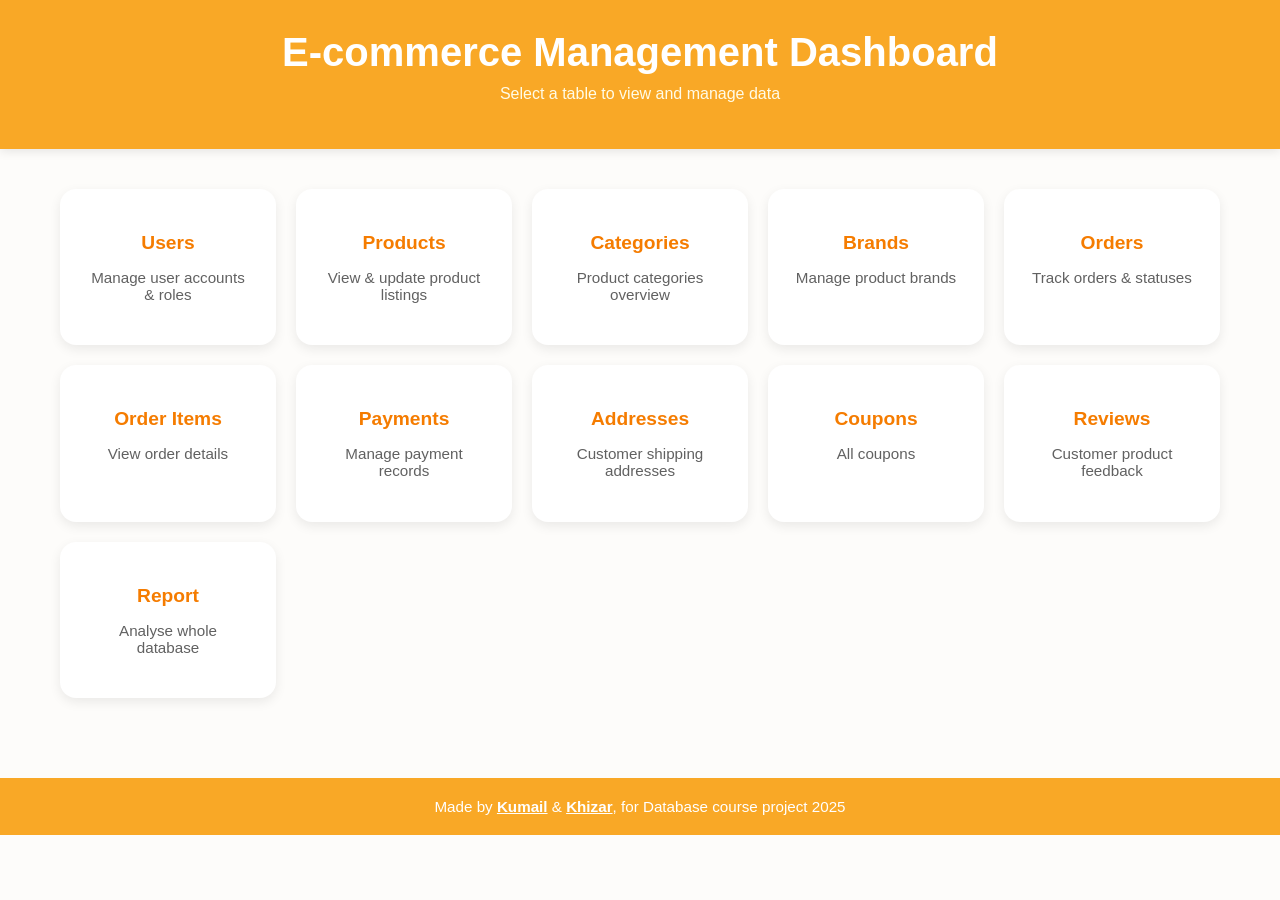
<file: Frontend/index.html>
<!DOCTYPE html>
<html lang="en">
<head>
  <meta charset="UTF-8" />
  <meta name="viewport" content="width=device-width, initial-scale=1" />
  <title>E-commerce Dashboard</title>
  <style>
    * {
      box-sizing: border-box;
    }

    body {
      font-family: 'Segoe UI', Tahoma, sans-serif;
      background-color: #fdfcfa;
      margin: 0;
      padding: 0;
      color: #333;
    }

    header {
      background-color: #f9a826;
      color: #fff;
      padding: 30px 20px;
      text-align: center;
      box-shadow: 0 2px 10px rgba(0,0,0,0.1);
    }

    header h1 {
      margin: 0;
      font-size: 2.5rem;
    }

    header p {
      margin-top: 10px;
      font-size: 1rem;
      color: #fffce8;
    }

    main.dashboard {
      display: grid;
      grid-template-columns: repeat(auto-fit, minmax(200px, 1fr));
      gap: 20px;
      padding: 40px 20px;
      max-width: 1200px;
      margin: auto;
    }

    .card {
      background-color: #ffffff;
      border-radius: 16px;
      padding: 25px;
      box-shadow: 0 4px 12px rgba(0, 0, 0, 0.08);
      text-align: center;
      transition: all 0.2s ease-in-out;
      cursor: pointer;
      border: 2px solid transparent;
    }

    .card:hover {
      transform: translateY(-6px);
      border-color: #f9a826;
      box-shadow: 0 12px 24px rgba(249, 168, 38, 0.2);
    }

    .card h2 {
      font-size: 1.2rem;
      color: #f57c00;
      margin-bottom: 10px;
    }

    .card p {
      font-size: 0.95rem;
      color: #616161;
    }

    footer {
      margin-top: 40px;
      padding: 20px;
      text-align: center;
      background-color: #f9a826;
      color: white;
      font-size: 0.95rem;
    }

    footer a {
      color: #fff;
      text-decoration: underline;
      font-weight: bold;
    }

    footer a:hover {
      text-decoration: none;
      color: #333;
      background-color: white;
      padding: 2px 6px;
      border-radius: 5px;
      transition: all 0.2s ease;
    }
  </style>
</head>
<body>
  <header>
    <h1>E-commerce Management Dashboard</h1>
    <p>Select a table to view and manage data</p>
  </header>

  <main class="dashboard">
    <div class="card" tabindex="0" onclick="openTable('Users')">
      <h2>Users</h2>
      <p>Manage user accounts & roles</p>
    </div>
    <div class="card" tabindex="0" onclick="openTable('Products')">
      <h2>Products</h2>
      <p>View & update product listings</p>
    </div>
    <div class="card" tabindex="0" onclick="openTable('Categories')">
      <h2>Categories</h2>
      <p>Product categories overview</p>
    </div>
    <div class="card" tabindex="0" onclick="openTable('Brands')">
      <h2>Brands</h2>
      <p>Manage product brands</p>
    </div>
    <div class="card" tabindex="0" onclick="openTable('Orders')">
      <h2>Orders</h2>
      <p>Track orders & statuses</p>
    </div>
    <div class="card" tabindex="0" onclick="openTable('OrderItems')">
      <h2>Order Items</h2>
      <p>View order details</p>
    </div>
    <div class="card" tabindex="0" onclick="openTable('Payments')">
      <h2>Payments</h2>
      <p>Manage payment records</p>
    </div>
    <div class="card" tabindex="0" onclick="openTable('Addresses')">
      <h2>Addresses</h2>
      <p>Customer shipping addresses</p>
    </div>
    <div class="card" tabindex="0" onclick="openTable('Coupons')">
      <h2>Coupons</h2>
      <p>All coupons</p>
    </div>
    <div class="card" tabindex="0" onclick="openTable('Reviews')">
      <h2>Reviews</h2>
      <p>Customer product feedback</p>
    </div>
    <div class="card" tabindex="0" onclick="openTable('report')">
      <h2>Report</h2>
      <p>Analyse whole database</p>
    </div>
  </main>

  <footer>
    Made by 
    <a href="https://www.linkedin.com/in/mka-786cs14" target="_blank">Kumail</a> 
    &amp; 
    <a href="https://www.linkedin.com/in/khizar-iqbal-fazil/" target="_blank">Khizar</a>, 
    for Database course project 2025
  </footer>

  <script>
    function openTable(tableName) {
      window.location.href = `${tableName}.html`;
    }
  </script>
  <script src="./JS/index.js"></script>
</body>
</html>
</file>
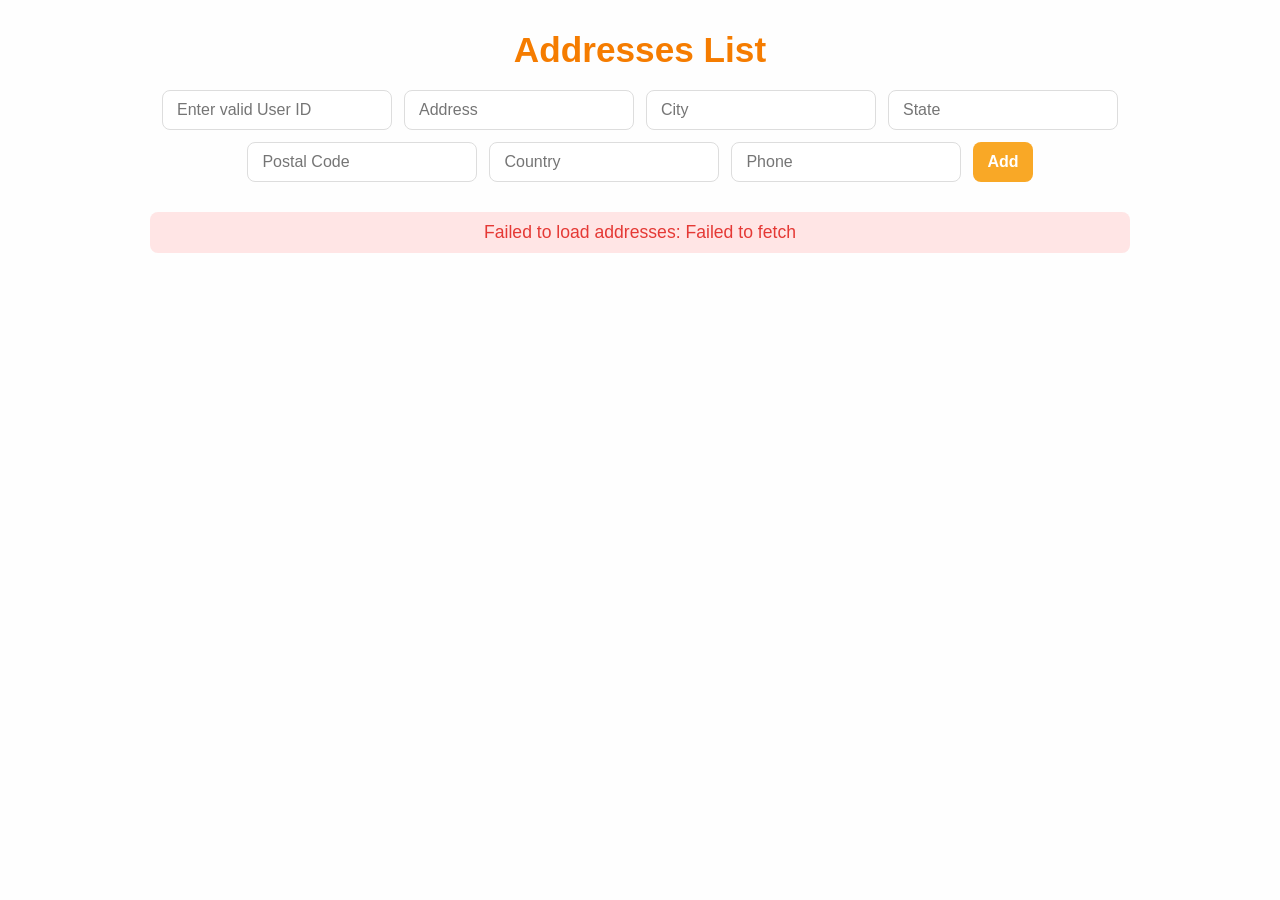
<file: Frontend/Addresses.html>
<!DOCTYPE html>
<html lang="en">
<head>
  <meta charset="UTF-8" />
  <meta name="viewport" content="width=device-width, initial-scale=1" />
  <title>Addresses Table</title>
   <link rel="stylesheet" href="style.css">

</head>
<body>

  <h1>Addresses List</h1>


<form id="addAddressForm" onsubmit="addNewAddress(event)">
    <input type="number" id="userId" placeholder="Enter valid User ID" required />
    <input type="text" id="line1" placeholder="Address" required />
    <input type="text" id="city" placeholder="City" required />
    <input type="text" id="state" placeholder="State" required />
    <input type="number" id="postalCode" placeholder="Postal Code" required />
    <input type="text" id="country" placeholder="Country" required />
<input type="tel" id="phone" placeholder="Phone" pattern="^\+?\d{10,15}$" required />
   
<button type="submit">Add</button>
  </form>

  <div id="loading" class="loading">Loading Data...</div>
  <div id="error" class="error" style="display:none;"></div>

  <table id="AddressTable" style="display:none;">
    <thead>
      <tr>
        <th>Address ID</th>
        <th>User ID</th>
        <th>Address</th>
        <th>City</th>
        <th>State</th>
        <th>Postal Code</th>
        <th>Country</th>
        <th>Phone</th>
      </tr>
    </thead>
    <tbody id="AddressBody"></tbody>
  </table>

<script>
  const getAddressAPI = "https://organic-spoon-4j65vvxw9j79c5gvx-3000.app.github.dev/getData/Addresses";
  const getUserIDAPI = "https://organic-spoon-4j65vvxw9j79c5gvx-3000.app.github.dev/userID";

  async function fetchAddress() {
    const loadingEl = document.getElementById('loading');
    const errorEl = document.getElementById('error');
    const table = document.getElementById('AddressTable');
    const tbody = document.getElementById('AddressBody');

    try {
      loadingEl.style.display = 'block';
      errorEl.style.display = 'none';
      table.style.display = 'none';

      const response = await fetch(getAddressAPI);
      if (!response.ok) throw new Error(`HTTP error! status: ${response.status}`);

      const Address = await response.json();
      tbody.innerHTML = '';

      Address.forEach(c => {
        const tr = document.createElement('tr');
        tr.innerHTML = `
          <td>${c.address_id}</td>
          <td>${c.user_id}</td>
          <td>${c.line1}</td>
          <td>${c.city}</td>
          <td>${c.state}</td>
          <td>${c.postal_code}</td>
          <td>${c.country}</td>
          <td>${c.phone}</td>
        `;
        tbody.appendChild(tr);
      });

      loadingEl.style.display = 'none';
      table.style.display = 'table';
    } catch (err) {
      loadingEl.style.display = 'none';
      errorEl.style.display = 'block';
      errorEl.textContent = 'Failed to load addresses: ' + err.message;
    }
  }

  fetchAddress();

  async function fetchUserIDs(attemptID) {
    try {
      const response = await fetch(getUserIDAPI);
      if (!response.ok) throw new Error(`HTTP error! status: ${response.status}`);

      const IDs = await response.json();

      // Fix: use `some()` instead of forEach with return
      return IDs.some(user => user.user_id == attemptID);
    } catch (err) {
      const errorEl = document.getElementById('error');
      errorEl.style.display = 'block';
      errorEl.textContent = 'Failed to verify User ID: ' + err.message;
      return false;
    }
  }

  async function addNewAddress(event) {
    event.preventDefault();

    const id = document.getElementById('userId').value;

    const isValidUser = await fetchUserIDs(id);
    if (!isValidUser) {
      alert("Please enter a valid User ID!");
      return;
    }

    const line1 = document.getElementById('line1').value;
    const city = document.getElementById('city').value;
    const state = document.getElementById('state').value;
    const postal_code = document.getElementById('postalCode').value;
    const country = document.getElementById('country').value;
    const phone = document.getElementById('phone').value;
 

    try {
      const res = await fetch('https://organic-spoon-4j65vvxw9j79c5gvx-3000.app.github.dev/addAddress', {
        method: 'POST',
        headers: {
          'Content-Type': 'application/json'
        },
        body: JSON.stringify({
          user_id: parseInt(id),
          line1,
          city,
          state,
          postal_code: parseInt(postal_code),
          country,
          phone
        })
      });

      if (!res.ok) throw new Error("Failed to add address");

      await fetchAddress(); // refresh table
      document.getElementById('addAddressForm').reset();
    } catch (err) {
      console.error("Error adding address:", err);
    }
  }
</script>

</body>
</html>
</file>
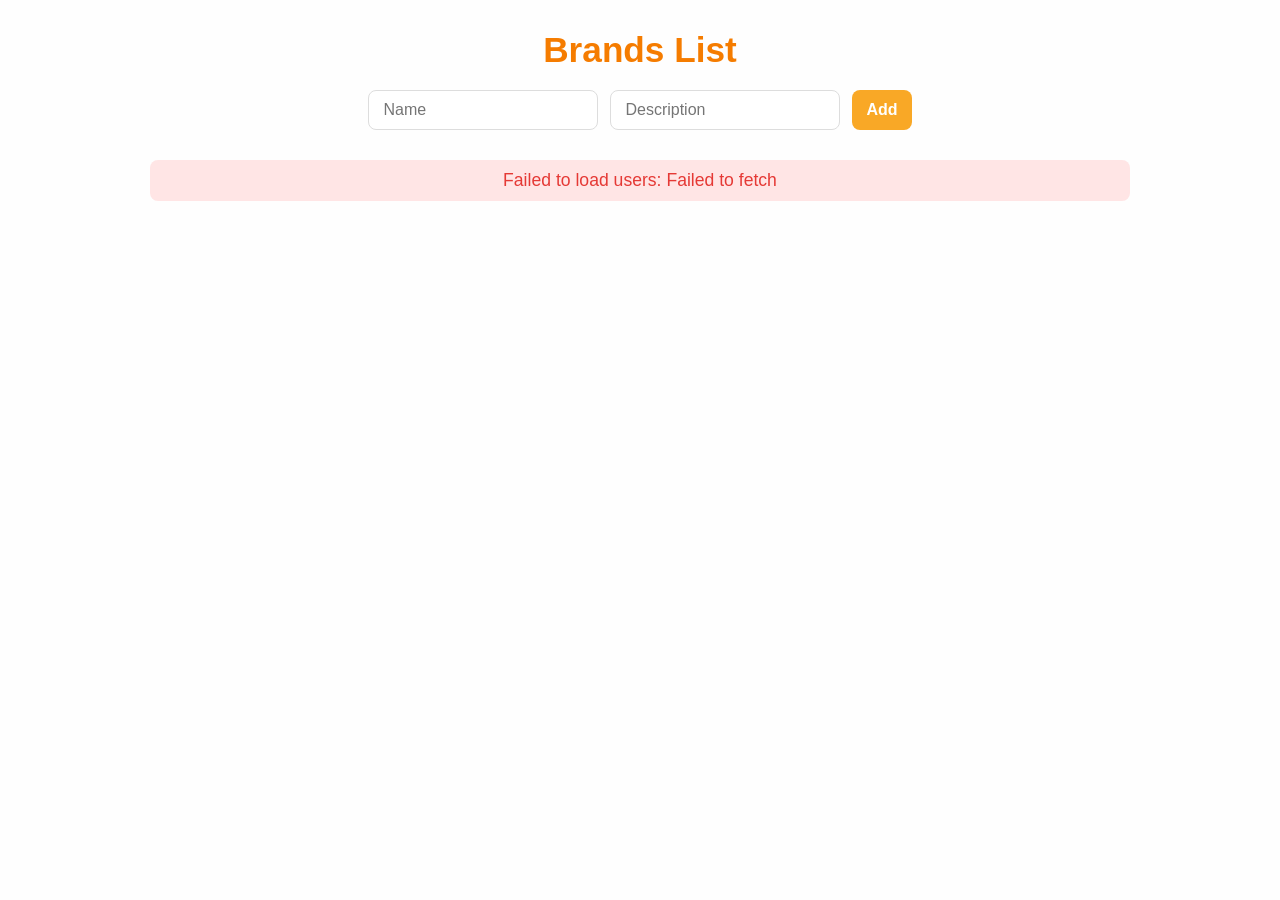
<file: Frontend/Brands.html>
<!DOCTYPE html>
<html lang="en">
<head>
  <meta charset="UTF-8" />
  <meta name="viewport" content="width=device-width, initial-scale=1" />
  <title>Brands Table</title>
   <link rel="stylesheet" href="style.css">

</head>
<body>

  <h1>Brands List</h1>


<form id="addBrandsForm" onsubmit="addNewBrands(event)">

    <input type="text" id="Name" placeholder="Name" required />
    <input type="text" id="Description" placeholder="Description" required />
   
<button type="submit">Add</button>
  </form>

  <div id="loading" class="loading">Loading Data...</div>
  <div id="error" class="error" style="display:none;"></div>

  <table id="BrandsTable" style="display:none;">
    <thead>
      <tr>
        <th>Brand ID</th>
        <th>Name</th>
        <th>Description</th>
      </tr>
    </thead>
    <tbody id="BrandsBody"></tbody>
  </table>

<script>
  const getBrandsAPI = "https://organic-spoon-4j65vvxw9j79c5gvx-3000.app.github.dev/getData/brands";
 

  async function fetchBrands() {
    const loadingEl = document.getElementById('loading');
    const errorEl = document.getElementById('error');
    const table = document.getElementById('BrandsTable');
    const tbody = document.getElementById('BrandsBody');

    try {
      loadingEl.style.display = 'block';
      errorEl.style.display = 'none';
      table.style.display = 'none';

      const response = await fetch(getBrandsAPI);
      if (!response.ok) throw new Error(`HTTP error! status: ${response.status}`);

      const Brands = await response.json();
      tbody.innerHTML = '';

      Brands.forEach(c => {
        const tr = document.createElement('tr');
        tr.innerHTML = `
          <td>${c.brand_id}</td>
          <td>${c.brand_name}</td>
          <td>${c.description}</td>
        `;
        tbody.appendChild(tr);
      });

      loadingEl.style.display = 'none';
      table.style.display = 'table';
    } catch (err) {
      loadingEl.style.display = 'none';
      errorEl.style.display = 'block';
      errorEl.textContent = 'Failed to load users: ' + err.message;
    }
  }
  fetchBrands();


async function addNewBrands(event) {
  event.preventDefault();
  const name = document.getElementById('Name').value;
  const description = document.getElementById('Description').value;
  
  try {
    const res = await fetch('https://organic-spoon-4j65vvxw9j79c5gvx-3000.app.github.dev/addBrand', {
      method: 'POST',
      headers: {
        'Content-Type': 'application/json'
      },
      body: JSON.stringify({ name, description})
    });
   
    fetchBrands();
    document.getElementById('addBrandsForm').reset();
  } catch (err) {
    console.error("Error adding user:", err);
  }
}
</script>

</body>
</html>
</file>
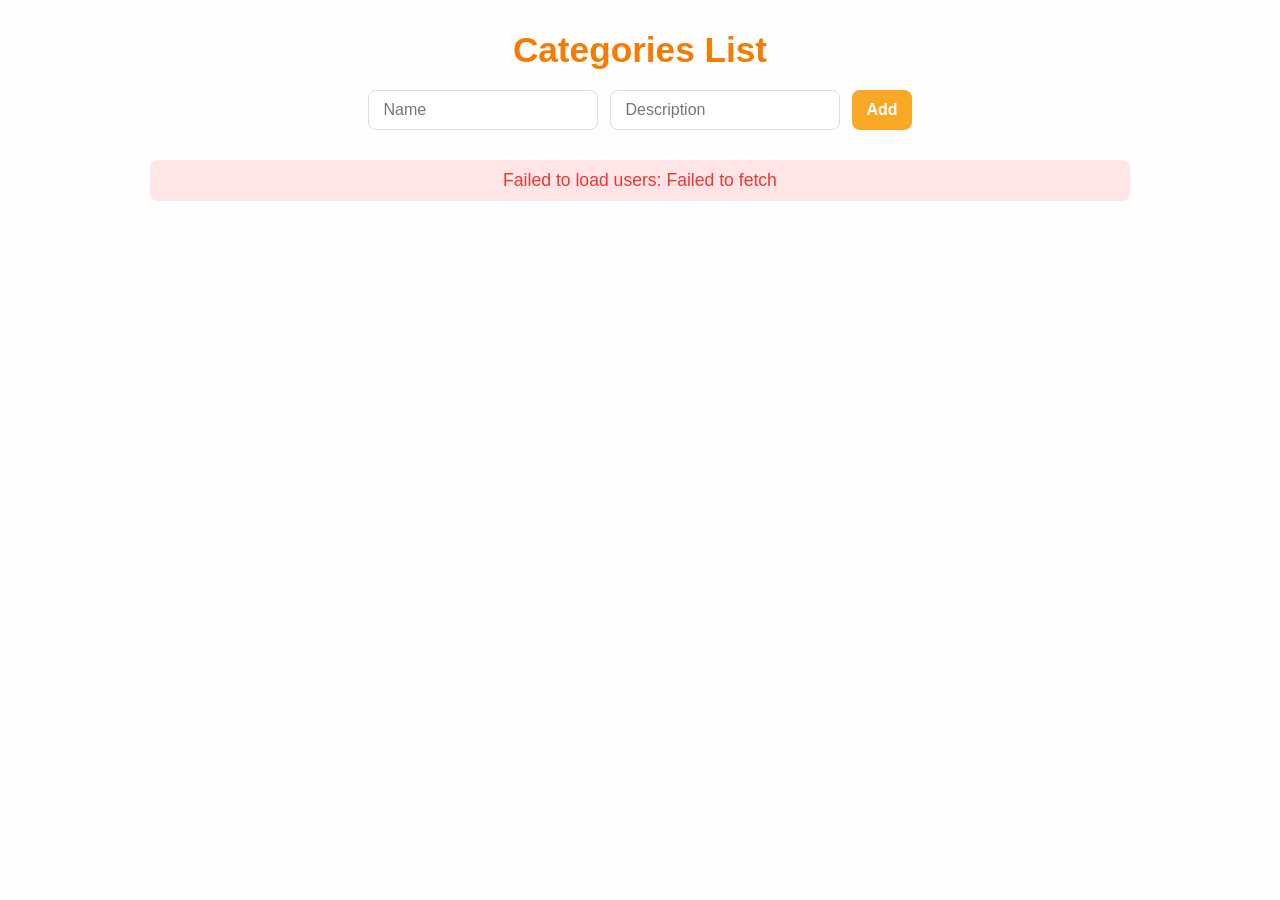
<file: Frontend/Categories.html>
<!DOCTYPE html>
<html lang="en">
<head>
  <meta charset="UTF-8" />
  <meta name="viewport" content="width=device-width, initial-scale=1" />
  <title>Categories Table</title>
    <link rel="stylesheet" href="style.css">

</head>
<body>

  <h1>Categories List</h1>


<form id="addCategoryForm" onsubmit="addNewCategory(event)">

    <input type="text" id="Name" placeholder="Name" required />
    <input type="text" id="Description" placeholder="Description" required />
   
<button type="submit">Add</button>
  </form>

  <div id="loading" class="loading">Loading Data...</div>
  <div id="error" class="error" style="display:none;"></div>

  <table id="categoryTable" style="display:none;">
    <thead>
      <tr>
        <th>Category ID</th>
        <th>Name</th>
        <th>Description</th>
      </tr>
    </thead>
    <tbody id="categoryBody"></tbody>
  </table>

<script>
  const getCategoryAPI = "https://organic-spoon-4j65vvxw9j79c5gvx-3000.app.github.dev/getData/categories";

  async function fetchCategory() {
    const loadingEl = document.getElementById('loading');
    const errorEl = document.getElementById('error');
    const table = document.getElementById('categoryTable');
    const tbody = document.getElementById('categoryBody');

    try {
      loadingEl.style.display = 'block';
      errorEl.style.display = 'none';
      table.style.display = 'none';

      const response = await fetch(getCategoryAPI);
      if (!response.ok) throw new Error(`HTTP error! status: ${response.status}`);

      const category = await response.json();
      tbody.innerHTML = '';

      category.forEach(c => {
        const tr = document.createElement('tr');
        tr.innerHTML = `
          <td>${c.category_id}</td>
          <td>${c.name}</td>
          <td>${c.description}</td>
        `;
        tbody.appendChild(tr);
      });

      loadingEl.style.display = 'none';
      table.style.display = 'table';
    } catch (err) {
      loadingEl.style.display = 'none';
      errorEl.style.display = 'block';
      errorEl.textContent = 'Failed to load users: ' + err.message;
    }
  }
  fetchCategory();


async function addNewCategory(event) {
  event.preventDefault();
  const name = document.getElementById('Name').value;
  const description = document.getElementById('Description').value;
  
  try {
    const res = await fetch('https://organic-spoon-4j65vvxw9j79c5gvx-3000.app.github.dev/addCategory', {
      method: 'POST',
      headers: {
        'Content-Type': 'application/json'
      },
      body: JSON.stringify({ name, description})
    });
   
    fetchCategory();
    document.getElementById('addCategoryForm').reset();
  } catch (err) {
    console.error("Error adding user:", err);
  }
}
</script>

</body>
</html>
</file>
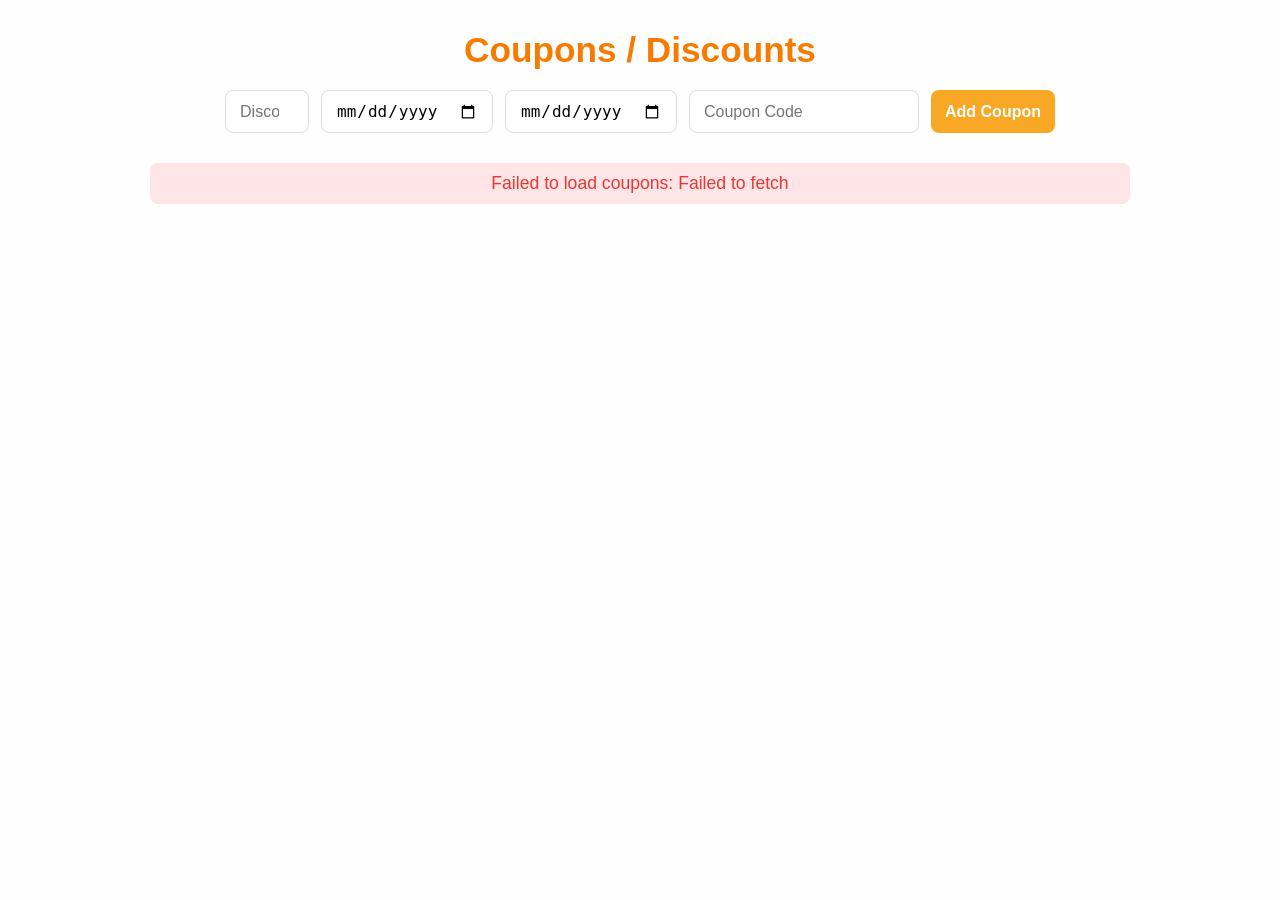
<file: Frontend/Coupons.html>
<!DOCTYPE html>
<html lang="en">
<head>
  <meta charset="UTF-8" />
  <meta name="viewport" content="width=device-width, initial-scale=1" />
  <title>Coupons Management</title>
    <link rel="stylesheet" href="style.css">

</head>
<body>

  <h1>Coupons / Discounts</h1>

  <form id="addCouponForm" onsubmit="addNewCoupon(event)">
    <input type="number" id="discount" placeholder="Discount %" min="1" max="100" required />
    <input type="date" id="validFrom" required />
    <input type="date" id="validTo" required />
        <input type="number" id="code" placeholder="Coupon Code" required />

    <button type="submit">Add Coupon</button>
  </form>

  <div id="loading" class="loading">Loading Coupons...</div>
  <div id="error" class="error" style="display:none;"></div>

  <table id="CouponsTable" style="display:none;">
    <thead>
      <tr>
        <th>ID</th>
        <th>Code</th>
        <th>Discount %</th>
        <th>Valid From</th>
        <th>Valid To</th>
      </tr>
    </thead>
    <tbody id="CouponsBody"></tbody>
  </table>

  <script>
    const getCouponsAPI = "https://organic-spoon-4j65vvxw9j79c5gvx-3000.app.github.dev/getData/Coupons";
    const addCouponAPI = "https://organic-spoon-4j65vvxw9j79c5gvx-3000.app.github.dev/addCoupon";

    async function fetchCoupons() {
      const loadingEl = document.getElementById('loading');
      const errorEl = document.getElementById('error');
      const table = document.getElementById('CouponsTable');
      const tbody = document.getElementById('CouponsBody');

      try {
        loadingEl.style.display = 'block';
        errorEl.style.display = 'none';
        table.style.display = 'none';

        const res = await fetch(getCouponsAPI);
        if (!res.ok) throw new Error(`HTTP error! status: ${res.status}`);

        const coupons = await res.json();
        tbody.innerHTML = '';

        coupons.forEach(c => {
          const tr = document.createElement('tr');
          tr.innerHTML = `
            <td>${c.coupon_id}</td>
            <td>${c.code}</td>
            <td>${c.discount_percent}%</td>
            <td>${new Date(c.valid_from).toLocaleDateString()}</td>
            <td>${new Date(c.valid_to).toLocaleDateString()}</td>
          `;
          tbody.appendChild(tr);
        });

        loadingEl.style.display = 'none';
        table.style.display = 'table';
      } catch (err) {
        loadingEl.style.display = 'none';
        errorEl.style.display = 'block';
        errorEl.textContent = 'Failed to load coupons: ' + err.message;
      }
    }

    async function addNewCoupon(event) {
      event.preventDefault();
      const code = document.getElementById('code').value;
      const discount = document.getElementById('discount').value;
      const validFrom = document.getElementById('validFrom').value;
      const validTo = document.getElementById('validTo').value;

      try {
        const res = await fetch(addCouponAPI, {
          method: 'POST',
          headers: {
            'Content-Type': 'application/json'
          },
          body: JSON.stringify({
            code: code,
            discount_percent: discount,
            valid_from: validFrom,
            valid_to: validTo
                    })
        });

        if (!res.ok) throw new Error('Failed to add coupon');
        fetchCoupons();
        document.getElementById('addCouponForm').reset();
      } catch (err) {
        alert("Error adding coupon: " + err.message);
      }
    }

    fetchCoupons();
  </script>

</body>
</html>
</file>
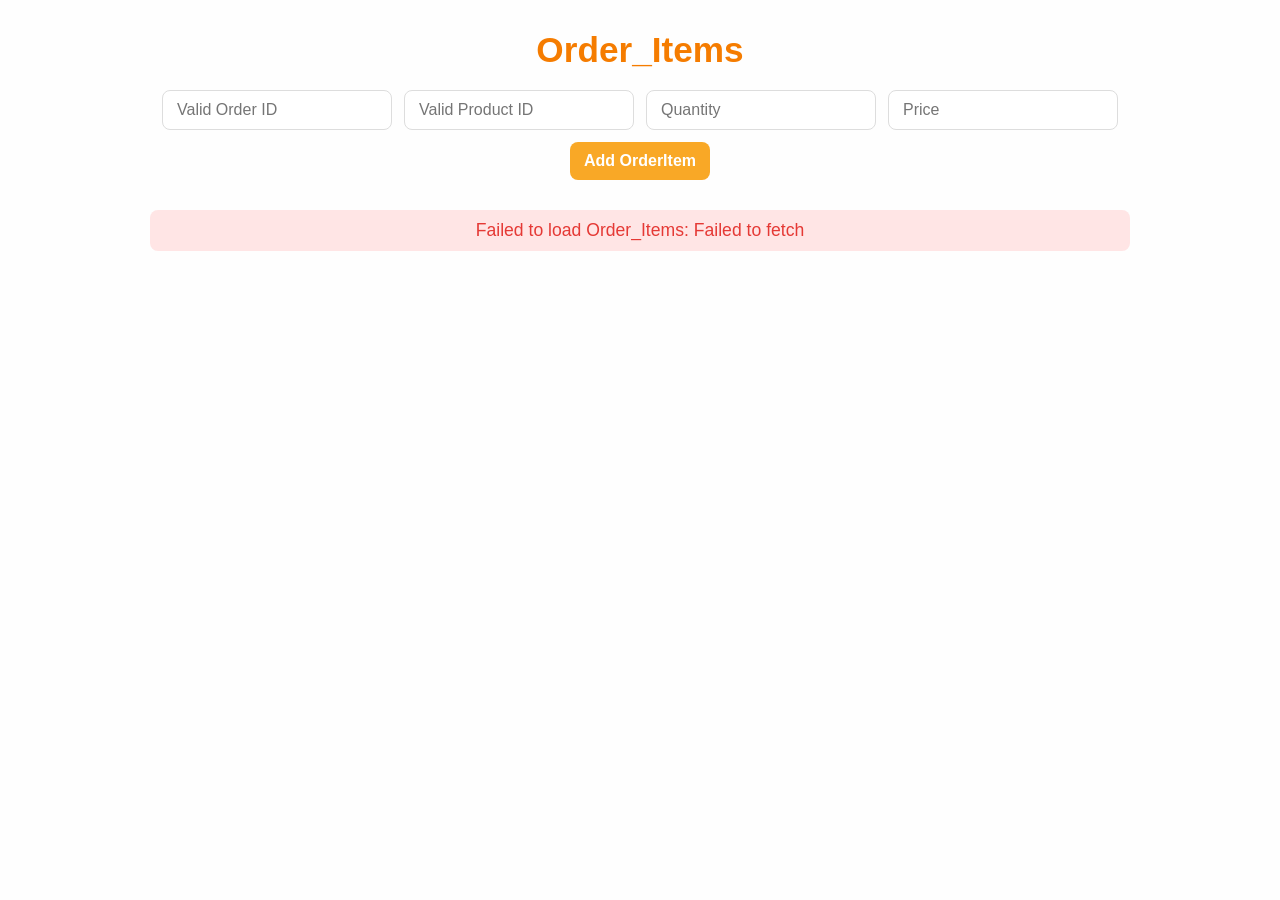
<file: Frontend/OrderItems.html>
<!DOCTYPE html>
<html lang="en">
<head>
  <meta charset="UTF-8" />
  <meta name="viewport" content="width=device-width, initial-scale=1" />
  <title>Order_Items Management</title>
    <link rel="stylesheet" href="style.css">

</head>
<body>

  <h1>Order_Items</h1>

  <form id="addOrderItemForm" onsubmit="addNewOrderItem(event)">
    <input type="number" id="orderID" placeholder="Valid Order ID" required />
    <input type="number" id="productID" placeholder="Valid Product ID" required />
    <input type="number" id="quantity" placeholder="Quantity" required />
        <input type="number" id="price" placeholder="Price" required />

    <button type="submit">Add OrderItem</button>
  </form>

  <div id="loading" class="loading">Loading Order_Items...</div>
  <div id="error" class="error" style="display:none;"></div>

  <table id="Order_ItemsTable" style="display:none;">
    <thead>
      <tr>
        <th>Order Item ID</th>
        <th>Order ID</th>
        <th>Product ID</th>
        <th>Quantity</th>
        <th>Price</th>
      </tr>
    </thead>
    <tbody id="Order_ItemsBody"></tbody>
  </table>

  <script>
    const getOrder_ItemsAPI = "https://organic-spoon-4j65vvxw9j79c5gvx-3000.app.github.dev/getData/Order_Items";
    const addOrderItemAPI = "https://organic-spoon-4j65vvxw9j79c5gvx-3000.app.github.dev/addOrderItem";

    async function fetchOrder_Items() {
      const loadingEl = document.getElementById('loading');
      const errorEl = document.getElementById('error');
      const table = document.getElementById('Order_ItemsTable');
      const tbody = document.getElementById('Order_ItemsBody');

      try {
        loadingEl.style.display = 'block';
        errorEl.style.display = 'none';
        table.style.display = 'none';

        const res = await fetch(getOrder_ItemsAPI);
        if (!res.ok) throw new Error(`HTTP error! status: ${res.status}`);

        const Order_Items = await res.json();
        tbody.innerHTML = '';

        Order_Items.forEach(c => {
          const tr = document.createElement('tr');
          tr.innerHTML = `
            <td>${c.order_item_id}</td>
            <td>${c.order_id}</td>
            <td>${c.product_id}</td>
            <td>${c.quantity}</td>
            <td>${c.price_at_purchase}</td>
          `;
          tbody.appendChild(tr);
        });

        loadingEl.style.display = 'none';
        table.style.display = 'table';
      } catch (err) {
        loadingEl.style.display = 'none';
        errorEl.style.display = 'block';
        errorEl.textContent = 'Failed to load Order_Items: ' + err.message;
      }
    }

    async function addNewOrderItem(event) {
      event.preventDefault();
      const orderID = document.getElementById('orderID').value;
      const productID = document.getElementById('productID').value;
      const quantity = document.getElementById('quantity').value;
      const price = document.getElementById('price').value;

      try {
        const res = await fetch(addOrderItemAPI, {
          method: 'POST',
          headers: {
            'Content-Type': 'application/json'
          },
          body: JSON.stringify({
            order_id: parseInt(orderID),
            product_id: parseInt(productID),
            quantity: quantity,
            price_at_purchase: price
                    })
                    
        });

        if (!res.ok) throw new Error('Failed to add OrderItem');
        fetchOrder_Items();
        document.getElementById('addOrderItemForm').reset();
      } catch (err) {
        alert("Error adding OrderItem: " + err.message);
      }
    }

    fetchOrder_Items();
  </script>

</body>
</html>
</file>
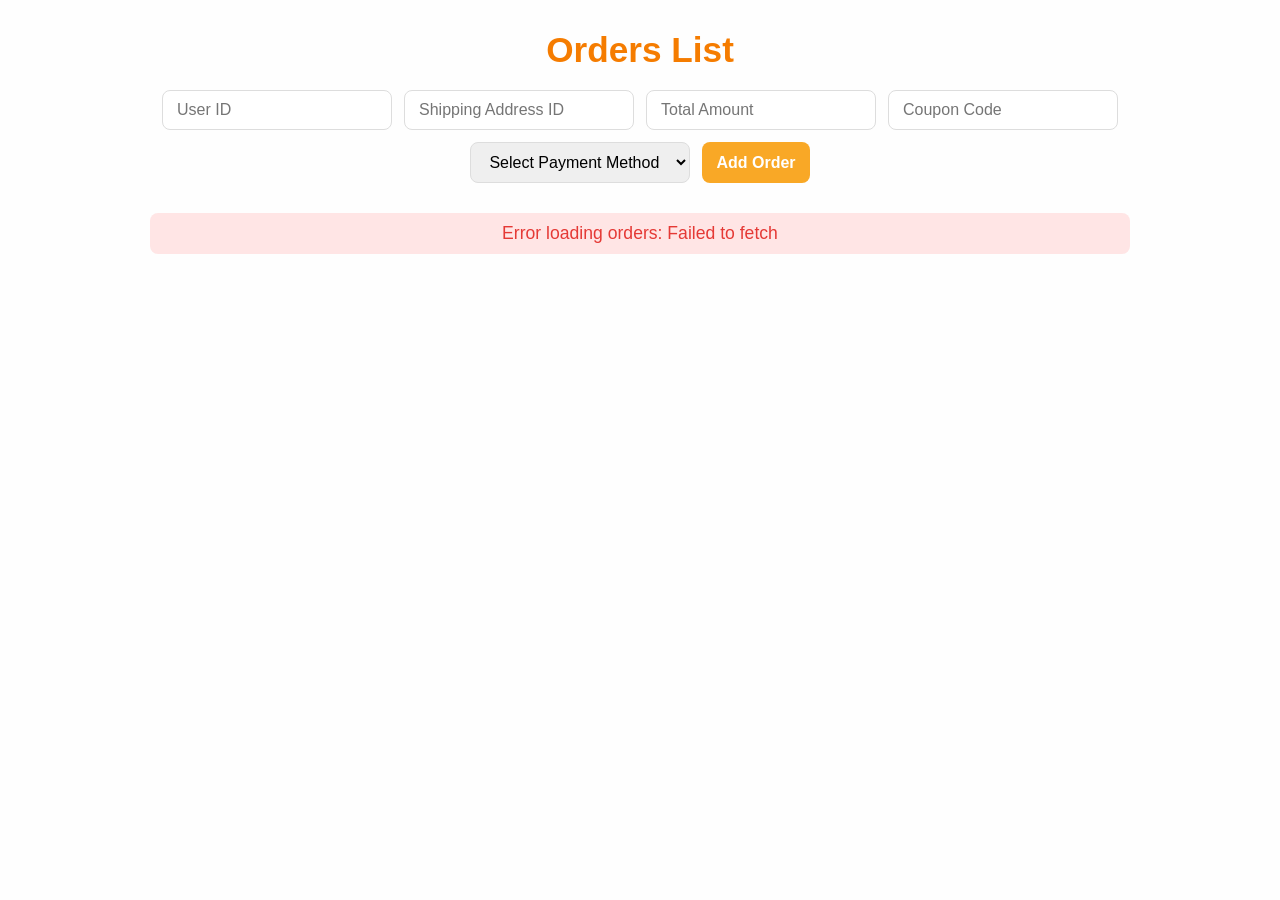
<file: Frontend/Orders.html>
<!DOCTYPE html>
<html lang="en">
<head>
  <meta charset="UTF-8" />
  <meta name="viewport" content="width=device-width, initial-scale=1" />
  <title>Orders Table</title>
    <link rel="stylesheet" href="style.css">

</head>
<body>

<h1>Orders List</h1>

<form id="orderForm" onsubmit="submitOrder(event)">
  <input type="number" id="user_id" placeholder="User ID" required />
  <input type="number" id="shipping_address_id" placeholder="Shipping Address ID" required />
  <input type="number" id="total_amount" placeholder="Total Amount" required />
    <input type="number" id="coupon" placeholder="Coupon Code" />
  <select id="payment_method" required>
    <option value="">Select Payment Method</option>
    <option value="cash_on_delivery">Cash on Delivery</option>
    <option value="credit_card">Credit Card</option>
    <option value="paypal">Paypal</option>
  </select>
  <button type="submit">Add Order</button>
</form>

<div id="loading" class="loading">Loading Orders...</div>
<div id="error" class="error" style="display:none;"></div>

<table id="ordersTable" style="display:none;">
  <thead>
    <tr>
      <th>Order ID</th>
      <th>User ID</th>
      <th>Order Date</th>
      <th>Status</th>
      <th>Total Amount</th>
      <th>Payment ID</th>
      <th>Shipping Address ID</th>
    </tr>
  </thead>
  <tbody id="ordersBody"></tbody>
</table>

<script>
  
  const getOrdersAPI = 'https://organic-spoon-4j65vvxw9j79c5gvx-3000.app.github.dev/getData/Orders';
  const getUserIDAPI = 'https://organic-spoon-4j65vvxw9j79c5gvx-3000.app.github.dev/userID';
  const getAddressAPI = 'https://organic-spoon-4j65vvxw9j79c5gvx-3000.app.github.dev/getData/Addresses';
  const getCouponAPI = 'https://organic-spoon-4j65vvxw9j79c5gvx-3000.app.github.dev/getData/Coupons';
  const postOrderAPI = 'https://organic-spoon-4j65vvxw9j79c5gvx-3000.app.github.dev/addOrder';
  async function fetchOrders() {
    const loading = document.getElementById('loading');
    const error = document.getElementById('error');
    const table = document.getElementById('ordersTable');
    const tbody = document.getElementById('ordersBody');

    try {
      loading.style.display = 'block';
      error.style.display = 'none';
      table.style.display = 'none';

      const res = await fetch(getOrdersAPI);
      if (!res.ok) throw new Error("Failed to load orders");

      const orders = await res.json();
      tbody.innerHTML = '';

      orders.forEach(o => {
        const tr = document.createElement('tr');
        tr.innerHTML = `
          <td>${o.order_id}</td>
          <td>${o.user_id}</td>
          <td>${o.order_date}</td>
          <td>${o.status}</td>
          <td>${o.total_amount}</td>
          <td>${o.payment_id}</td>
          <td>${o.shipping_address_id}</td>
        `;
        tbody.appendChild(tr);
      });

      loading.style.display = 'none';
      table.style.display = 'table';
    } catch (err) {
      loading.style.display = 'none';
      error.style.display = 'block';
      error.textContent = 'Error loading orders: ' + err.message;
    }
  }
async function isValidUser(userId) {
  const res = await fetch(getUserIDAPI);
  if (!res.ok) return false;
  const users = await res.json();

  for (let i = 0; i < users.length; i++) {
    if (users[i].user_id == userId) {
      return true;
    }
  }
  return false;
}

async function isValidAddress(addressId) {
  const res = await fetch(getAddressAPI);
  if (!res.ok) return false;
  const addresses = await res.json();

  for (let i = 0; i < addresses.length; i++) {
    if (addresses[i].address_id == addressId) {
      return true;
    }
  }
  return false;
}
let discount = null;

async function isValidCoupon(code) {
  try {
    const res = await fetch(getCouponAPI);
    if (!res.ok) return false;

    const coupons = await res.json();
    const now = new Date();

    const matched = coupons.find(c => c.code === code);

    if (!matched) return false;

    const validFrom = new Date(matched.valid_from);
    const validTo = new Date(matched.valid_to);

    if (now >= validFrom && now <= validTo) {
      discount = matched.discount_percent;
      return true;
    } else {
      return false;
    }

  } catch (err) {
    console.error('Error validating coupon:', err);
    return false;
  }
}



 async function submitOrder(e) {
  e.preventDefault();

  const user_id = document.getElementById('user_id').value;
  const shipping_address_id = document.getElementById('shipping_address_id').value;
  let total_amount = parseFloat(document.getElementById('total_amount').value);
  const payment_method = document.getElementById('payment_method').value;
  const coupon_Code = document.getElementById('coupon').value.trim();

  const validUser = await isValidUser(user_id);
  if (!validUser) return alert(' Invalid user ID');

  const validAddress = await isValidAddress(shipping_address_id);
  if (!validAddress) return alert(' Invalid address ID');

  if (coupon_Code !== '') {
    const validCoupon = await isValidCoupon(coupon_Code);
    if (!validCoupon) return alert(' Coupon Expired or Invalid');

    total_amount = total_amount - (total_amount * discount / 100);
    total_amount = parseFloat(total_amount); 
  }

  const body = {
    user_id: parseInt(user_id),
    total_amount,
    shipping_address_id: parseInt(shipping_address_id),
    payment_method
  };

  try {
    const res = await fetch(postOrderAPI, {
      method: 'POST',
      headers: { 'Content-Type': 'application/json' },
      body: JSON.stringify(body)
    });

    if (!res.ok) throw new Error("Order failed to save");

    document.getElementById('orderForm').reset();
    await fetchOrders();
  } catch (err) {
    alert(' Error placing order: ' + err.message);
  }
}

  fetchOrders();
</script>

</body>
</html>
</file>
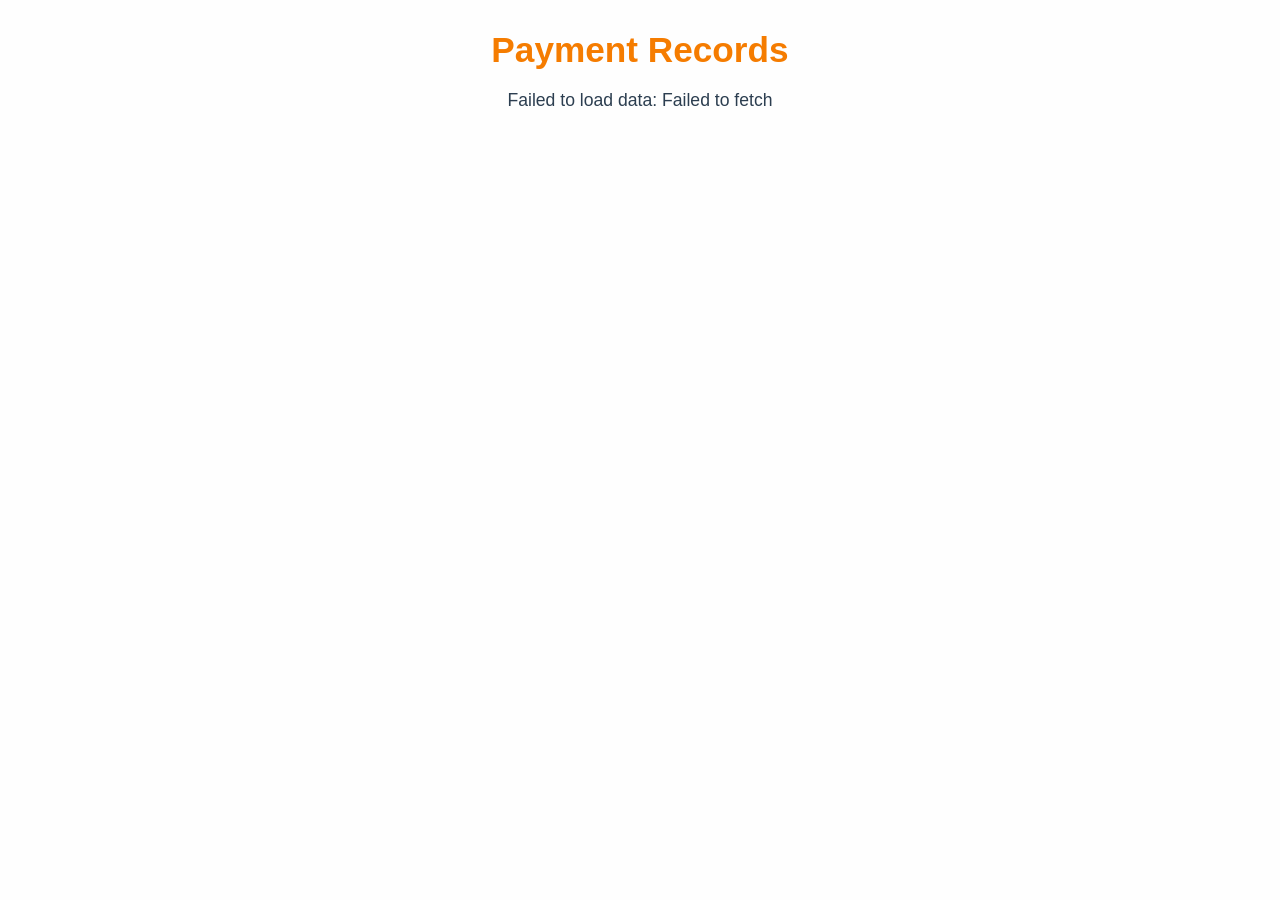
<file: Frontend/Payments.html>
<!DOCTYPE html>
<html lang="en">
<head>
  <meta charset="UTF-8" />
  <meta name="viewport" content="width=device-width, initial-scale=1.0"/>
  <title>Payments List</title>
    <link rel="stylesheet" href="style.css">

</head>
<body>

  <h1>Payment Records</h1>

  <div class="loading" id="loading">Loading payment data...</div>

  <table id="paymentTable" style="display:none;">
    <thead>
      <tr>
        <th>Payment ID</th>
        <th>Method</th>
        <th>Amount Paid</th>
        <th>Date</th>
        <th>Status</th>
      </tr>
    </thead>
    <tbody id="paymentBody"></tbody>
  </table>

  <script>
    const getPaymentsAPI = "https://organic-spoon-4j65vvxw9j79c5gvx-3000.app.github.dev/getData/payments";

    async function fetchPayments() {
      const loading = document.getElementById('loading');
      const table = document.getElementById('paymentTable');
      const tbody = document.getElementById('paymentBody');

      try {
        const res = await fetch(getPaymentsAPI);
        if (!res.ok) throw new Error("Failed to fetch payments");

        const data = await res.json();

        data.forEach(p => {
          const tr = document.createElement('tr');
          tr.innerHTML = `
            <td>${p.payment_id}</td>
            <td>${p.payment_method}</td>
            <td>$${p.amount_paid}</td>
            <td>${p.payment_date}</td>
            <td class="status-${p.payment_status}">${p.payment_status}</td>
          `;
          tbody.appendChild(tr);
        });

        loading.style.display = 'none';
        table.style.display = 'table';

      } catch (err) {
        loading.innerText = "Failed to load data: " + err.message;
      }
    }

    fetchPayments();
  </script>

</body>
</html>
</file>
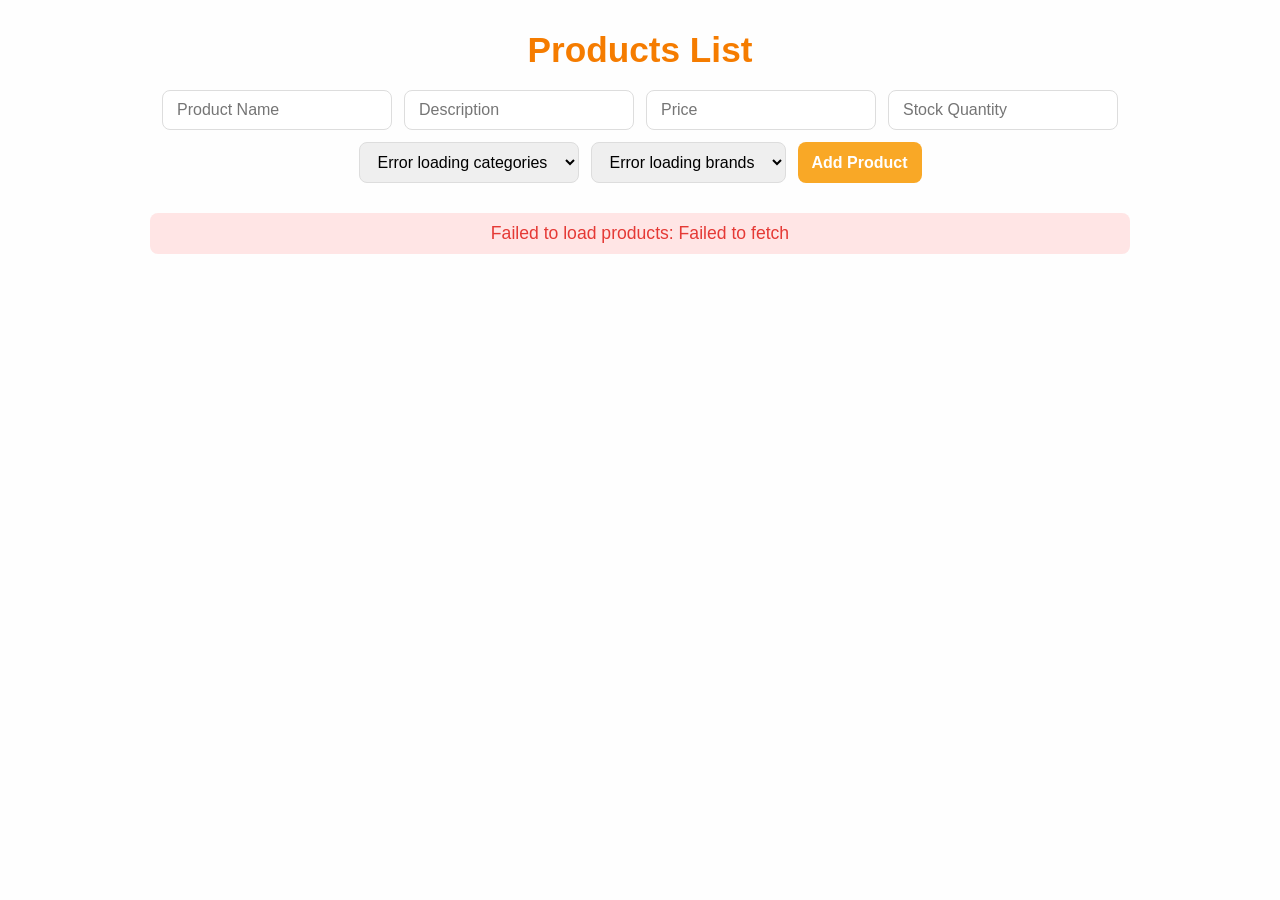
<file: Frontend/Products.html>
<!DOCTYPE html>
<html lang="en">
<head>
  <meta charset="UTF-8" />
  <meta name="viewport" content="width=device-width, initial-scale=1" />
  <title>Products Table</title>
  <link rel="stylesheet" href="style.css">

</head>
<body>

  <h1>Products List</h1>

  <form id="addProductForm" onsubmit="addNewProduct(event)">
    <input type="text" id="name" placeholder="Product Name" required />
    <input type="text" id="description" placeholder="Description" required />
    <input type="number" id="price" placeholder="Price" step="0.01" required />
    <input type="number" id="stock_quantity" placeholder="Stock Quantity" required />
    
    <select id="category_id" required>
      <option value="">Loading categories...</option>
    </select>

    <select id="brand_id" required>
      <option value="">Loading brands...</option>
    </select>

    <button type="submit">Add Product</button>
  </form>

  <div id="loading" class="loading">Loading Products...</div>
  <div id="error" class="error" style="display:none;"></div>

  <table id="ProductsTable" style="display:none;">
    <thead>
      <tr>
        <th>ID</th>
        <th>Name</th>
        <th>Description</th>
        <th>Price</th>
        <th>Stock</th>
        <th>Category ID</th>
        <th>Brand ID</th>
      </tr>
    </thead>
    <tbody id="ProductsBody"></tbody>
  </table>

<script>
  const getProductsAPI = "https://organic-spoon-4j65vvxw9j79c5gvx-3000.app.github.dev/getData/Products";
  const getCategoriesAPI = "https://organic-spoon-4j65vvxw9j79c5gvx-3000.app.github.dev/getData/categories";
  const getBrandsAPI = "https://organic-spoon-4j65vvxw9j79c5gvx-3000.app.github.dev/getData/brands";
  const addProductAPI = "https://organic-spoon-4j65vvxw9j79c5gvx-3000.app.github.dev/addProduct";

  async function fetchProducts() {
    const loadingEl = document.getElementById('loading');
    const errorEl = document.getElementById('error');
    const table = document.getElementById('ProductsTable');
    const tbody = document.getElementById('ProductsBody');

    try {
      loadingEl.style.display = 'block';
      errorEl.style.display = 'none';
      table.style.display = 'none';

      const response = await fetch(getProductsAPI);
      if (!response.ok) throw new Error(`HTTP error! status: ${response.status}`);

      const products = await response.json();
      tbody.innerHTML = '';

      products.forEach(p => {
        const tr = document.createElement('tr');
        tr.innerHTML = `
          <td>${p.product_id}</td>
          <td>${p.name}</td>
          <td>${p.description}</td>
          <td>$${p.price}</td>
          <td>${p.stock_quantity}</td>
          <td>${p.category_id}</td>
          <td>${p.brand_id}</td>
        `;
        tbody.appendChild(tr);
      });

      loadingEl.style.display = 'none';
      table.style.display = 'table';
    } catch (err) {
      loadingEl.style.display = 'none';
      errorEl.style.display = 'block';
      errorEl.textContent = 'Failed to load products: ' + err.message;
    }
  }

  async function fetchCategories() {
    const select = document.getElementById('category_id');
    try {
      const res = await fetch(getCategoriesAPI);
      if (!res.ok) throw new Error("Failed to fetch categories");
      const categories = await res.json();
      select.innerHTML = `<option value="" disabled selected>-- Select Category --</option>`;
      categories.forEach(cat => {
        select.innerHTML += `<option value="${cat.category_id}">${cat.name}</option>`;
      });
    } catch (err) {
      select.innerHTML = `<option value="">Error loading categories</option>`;
      console.error(err);
    }
  }

  async function fetchBrands() {
    const select = document.getElementById('brand_id');
    try {
      const res = await fetch(getBrandsAPI);
      if (!res.ok) throw new Error("Failed to fetch brands");
      const brands = await res.json();
      select.innerHTML = `<option value="" disabled selected>-- Select Brand --</option>`;
      brands.forEach(brand => {
        select.innerHTML += `<option value="${brand.brand_id}">${brand.brand_name}</option>`;
      });
    } catch (err) {
      select.innerHTML = `<option value="">Error loading brands</option>`;
      console.error(err);
    }
  }

  async function addNewProduct(event) {
  event.preventDefault();

  const name = document.getElementById('name').value;
  const description = document.getElementById('description').value;
  const price = parseFloat(document.getElementById('price').value);
  const stock_quantity = parseInt(document.getElementById('stock_quantity').value);
  const category_id = parseInt(document.getElementById('category_id').value);
  const brand_id = parseInt(document.getElementById('brand_id').value);

  const newProduct = {
    name,
    description,
    price,
    stock_quantity,
    category_id,
    brand_id,
  };

  try {
    const res = await fetch(addProductAPI, {
      method: 'POST',
      headers: { 'Content-Type': 'application/json' },
      body: JSON.stringify(newProduct),
    });

    if (!res.ok) throw new Error("Failed to add product");

    await fetchProducts(); 
    document.getElementById('addProductForm').reset();
  } catch (err) {
    console.error("Error adding product:", err);
  }
}


  fetchProducts();
  fetchCategories();
  fetchBrands();
</script>

</body>
</html>
</file>
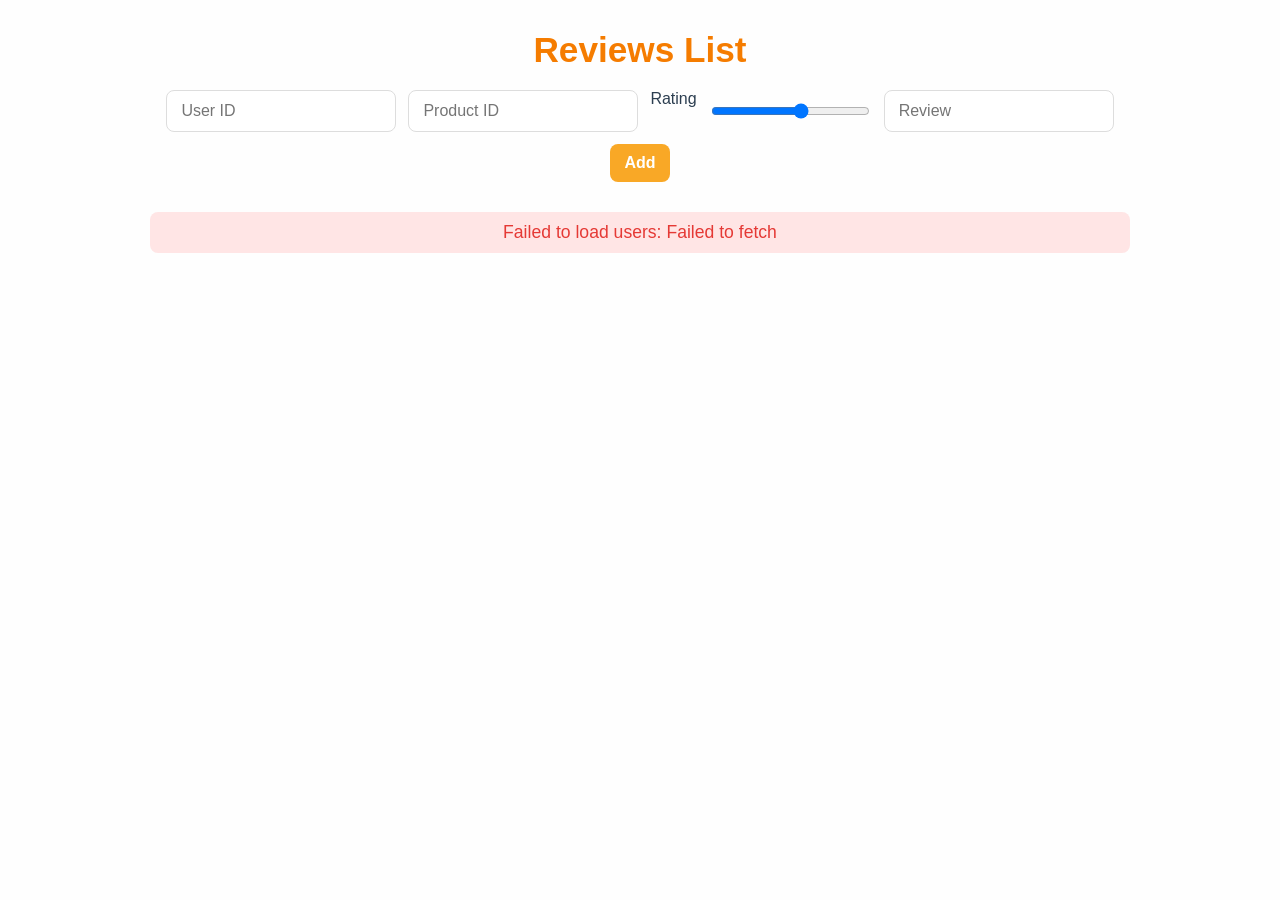
<file: Frontend/Reviews.html>
<!DOCTYPE html>
<html lang="en">
<head>
  <meta charset="UTF-8" />
  <meta name="viewport" content="width=device-width, initial-scale=1" />
  <title>Reviews Table</title>
   <link rel="stylesheet" href="style.css">

</head>
<body>

  <h1>Reviews List</h1>


<form id="addReviewsForm" onsubmit="addNewReviews(event)">
        <input type="number" placeholder="User ID"  id="userID" required />
    <input type="number" placeholder="Product ID" id="productID" required />

<label>Rating</label>
    <input type="range" min="0" max="5" id="Rating" required />
    <input type="text" id="Review" placeholder="Review" required />
   
<button type="submit">Add</button>
  </form>

  <div id="loading" class="loading">Loading Data...</div>
  <div id="error" class="error" style="display:none;"></div>

  <table id="ReviewsTable" style="display:none;">
    <thead>
      <tr>
        <th>Review ID</th>
        <th>User ID</th>
        <th>Product ID</th>
        <th>Rating</th>
        <th>Reviews</th>
        <th>Date</th>
      </tr>
    </thead>
    <tbody id="ReviewsBody"></tbody>
  </table>

<script>
  const getReviewsAPI = "https://organic-spoon-4j65vvxw9j79c5gvx-3000.app.github.dev/getData/Reviews";
   const getProductAPI= "https://organic-spoon-4j65vvxw9j79c5gvx-3000.app.github.dev/getData/products";
  const getUserAPI= "https://organic-spoon-4j65vvxw9j79c5gvx-3000.app.github.dev/getData/Users";


  async function fetchReviews() {
    const loadingEl = document.getElementById('loading');
    const errorEl = document.getElementById('error');
    const table = document.getElementById('ReviewsTable');
    const tbody = document.getElementById('ReviewsBody');

    try {
      loadingEl.style.display = 'block';
      errorEl.style.display = 'none';
      table.style.display = 'none';

      const response = await fetch(getReviewsAPI);
      if (!response.ok) throw new Error(`HTTP error! status: ${response.status}`);

      const Reviews = await response.json();
      tbody.innerHTML = '';

      Reviews.forEach(c => {
        const tr = document.createElement('tr');
        tr.innerHTML = `
          <td>${c.review_id}</td>
          <td>${c.user_id}</td>
          <td>${c.product_id}</td>
          <td>${c.rating}</td>
          <td>${c.comment}</td>
          <td>${c.review_date}</td>

                  `;
        tbody.appendChild(tr);
      });

      loadingEl.style.display = 'none';
      table.style.display = 'table';
    } catch (err) {
      loadingEl.style.display = 'none';
      errorEl.style.display = 'block';
      errorEl.textContent = 'Failed to load users: ' + err.message;
    }
  }
  fetchReviews();



async function isValidUser(userId) {
  const res = await fetch(getUserAPI);
  if (!res.ok) return false;
  const users = await res.json();

  for (let i = 0; i < users.length; i++) {
    if (users[i].user_id == userId) {
      return true;
    }
  }
  return false;
}

async function isValidProduct(productID) {
  const res = await fetch(getProductAPI);
  if (!res.ok) return false;
  const product = await res.json();

  for (let i = 0; i < product.length; i++) {
    if (product[i].product_id == productID) {
      return true;
    }
  }
  return false;
}






async function addNewReviews(event) {
  event.preventDefault();
  
  const UserID = document.getElementById('userID').value;
  const ProductID = document.getElementById('productID').value;
  const Review = document.getElementById('Review').value;
  const Rating = document.getElementById('Rating').value;

  if (!(await isValidUser(UserID)) || !(await isValidProduct(ProductID))) {
    alert("Invalid User or Product ID");
    return;
  }

  try {
    const res = await fetch('https://organic-spoon-4j65vvxw9j79c5gvx-3000.app.github.dev/addReview', {
      method: 'POST',
      headers: {
        'Content-Type': 'application/json'
      },
      body: JSON.stringify({
        user_id: UserID,
        product_id: ProductID,
        rating: Rating,
        comment: Review
      })
    });

    if (!res.ok) throw new Error('Failed to add review');
    
    fetchReviews();
    document.getElementById('addReviewsForm').reset();
  } catch (err) {
    console.error("Error adding review:", err);
  }
}

</script>

</body>
</html>
</file>
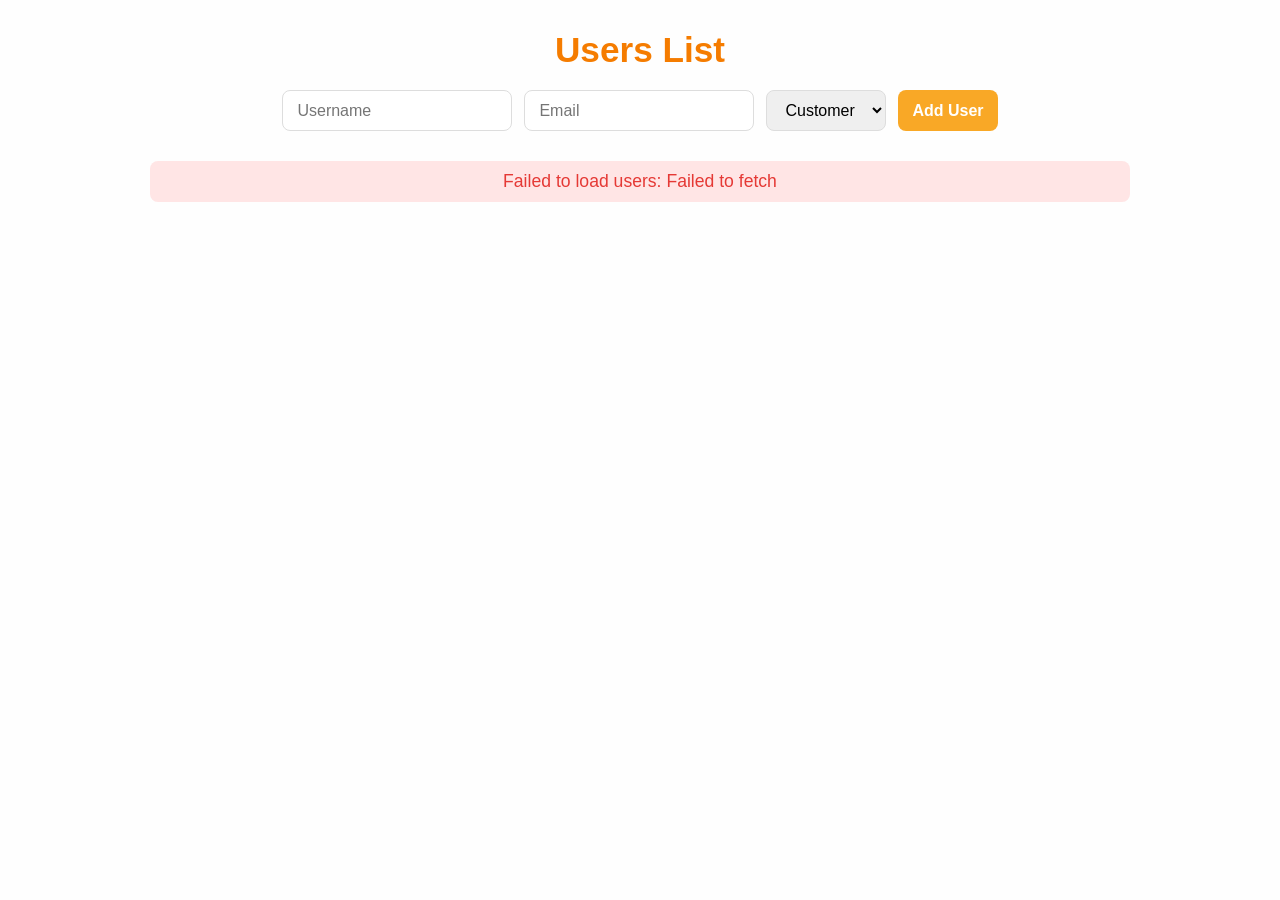
<file: Frontend/Users.html>
<!DOCTYPE html>
<html lang="en">
<head>
  <meta charset="UTF-8" />
  <meta name="viewport" content="width=device-width, initial-scale=1" />
  <title>Users Table</title>
   <link rel="stylesheet" href="style.css">

</head>
<body>

  <h1>Users List</h1>


<form id="addUserForm" onsubmit="addNewUser(event)">

    <input type="text" id="username" placeholder="Username" required />
    <input type="email" id="email" placeholder="Email" required />
    <select id="role">
      <option value="customer">Customer</option>
      <option value="admin">Admin</option>
    </select>
<button type="submit">Add User</button>
  </form>

  <div id="loading" class="loading">Loading users...</div>
  <div id="error" class="error" style="display:none;"></div>

  <table id="usersTable" style="display:none;">
    <thead>
      <tr>
        <th>User ID</th>
        <th>Username</th>
        <th>Email</th>
        <th>Role</th>
        <th>Created At</th>
      </tr>
    </thead>
    <tbody id="usersBody"></tbody>
  </table>

<script>
  const getUsersAPI = "https://organic-spoon-4j65vvxw9j79c5gvx-3000.app.github.dev/getData/users";
 

  async function fetchUsers() {
    const loadingEl = document.getElementById('loading');
    const errorEl = document.getElementById('error');
    const table = document.getElementById('usersTable');
    const tbody = document.getElementById('usersBody');

    try {
      loadingEl.style.display = 'block';
      errorEl.style.display = 'none';
      table.style.display = 'none';

      const response = await fetch(getUsersAPI);
      if (!response.ok) throw new Error(`HTTP error! status: ${response.status}`);

      const users = await response.json();
      tbody.innerHTML = '';

      users.forEach(user => {
        const tr = document.createElement('tr');
        tr.innerHTML = `
          <td>${user.user_id}</td>
          <td>${user.name}</td>
          <td>${user.email}</td>
          <td>${user.role}</td>
          <td>${new Date(user.created_at).toLocaleString()}</td>
        `;
        tbody.appendChild(tr);
      });

      loadingEl.style.display = 'none';
      table.style.display = 'table';
    } catch (err) {
      loadingEl.style.display = 'none';
      errorEl.style.display = 'block';
      errorEl.textContent = 'Failed to load users: ' + err.message;
    }
  }
  fetchUsers();


async function addNewUser(event) {
  event.preventDefault();
  const name = document.getElementById('username').value;
  const email = document.getElementById('email').value;
  const role = document.getElementById('role').value;
  try {
    const res = await fetch('https://organic-spoon-4j65vvxw9j79c5gvx-3000.app.github.dev/addUser', {
      method: 'POST',
      headers: {
        'Content-Type': 'application/json'
      },
      body: JSON.stringify({ name, email, role })
    });
   
    fetchUsers();
    document.getElementById('addUserForm').reset();
  } catch (err) {
    console.error("Error adding user:", err);
  }
}
</script>


</body>
</html>
</file>
<file: Frontend/style.css>
body {
  font-family: 'Segoe UI', sans-serif;
  margin: 30px;
  background: #fefefe;
  color: #2c3e50;
}

h1 {
  text-align: center;
  margin-bottom: 20px;
  color: #f57c00;
  font-size: 2.2rem;
}

form {
  max-width: 960px;
  margin: 0 auto 30px auto;
  display: flex;
  gap: 12px;
  flex-wrap: wrap;
  justify-content: center;
}

form input,
form select,
form button {
  padding: 10px 14px;
  font-size: 1rem;
  border-radius: 8px;
  border: 1px solid #ddd;
  transition: 0.2s ease;
}

form input:focus,
form select:focus {
  outline: none;
  border-color: #f9a826;
  box-shadow: 0 0 6px #ffe0a3;
}

form button {
  background-color: #f9a826;
  color: white;
  border: none;
  cursor: pointer;
  font-weight: bold;
}

form button:hover {
  background-color: #f57c00;
}

table {
  border-collapse: collapse;
  width: 100%;
  max-width: 960px;
  margin: 0 auto;
  background: white;
  box-shadow: 0 8px 20px rgba(0, 0, 0, 0.08);
  border-radius: 12px;
  overflow: hidden;
 }

th, td {
  padding: 14px 18px;
  text-align: left;
  border-bottom: 1px solid #eee;
}

th {
  background-color: #f9a826;
  color: white;
  font-size: 1rem;
}

tr:hover {
  background-color: #fff8e1;
}

.loading,
.error {
  max-width: 960px;
  margin: 20px auto;
  text-align: center;
  font-size: 1.1rem;
}

.error {
  color: #e53935;
  background: #ffe5e5;
  padding: 10px;
  border-radius: 8px;
}
</file>
